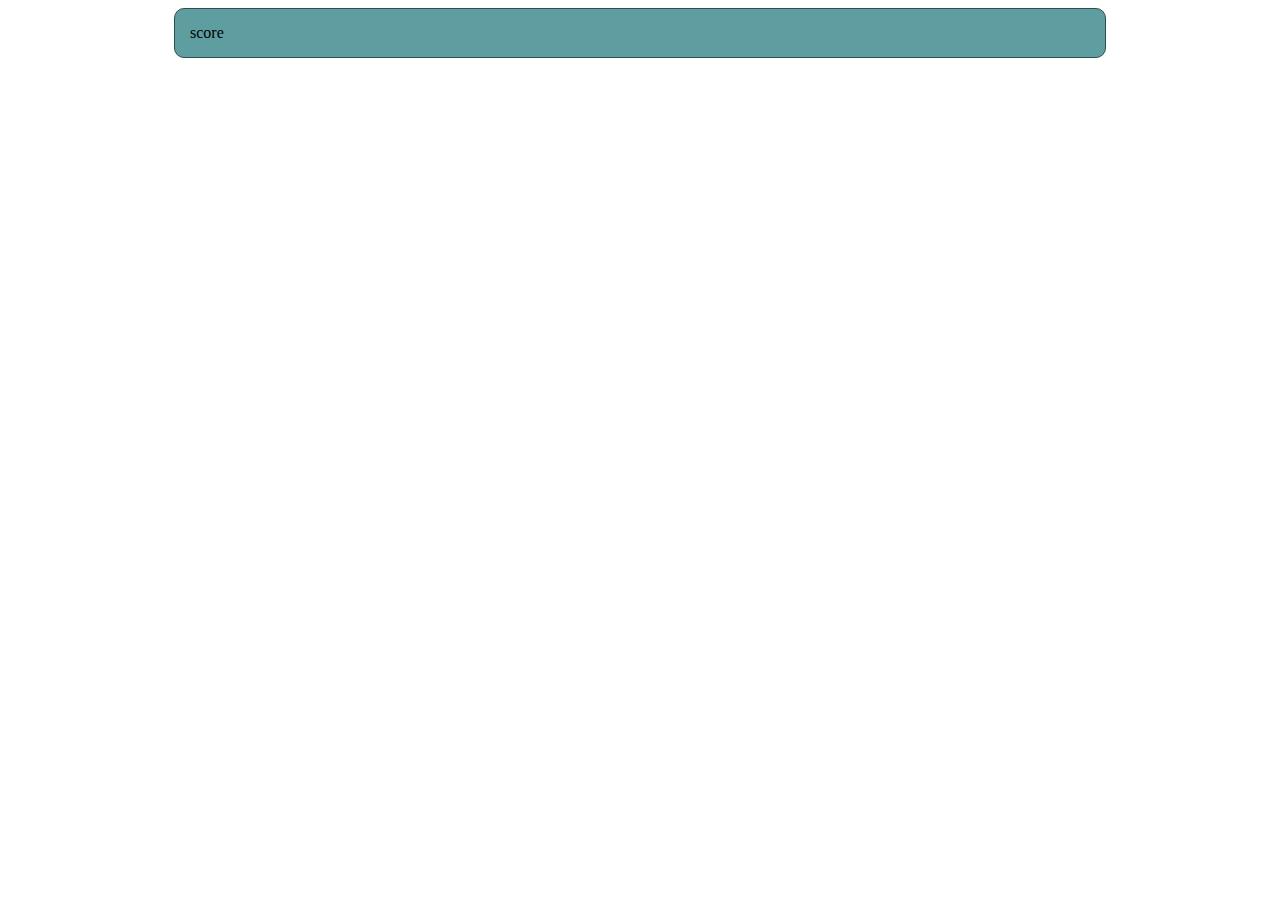
<file: index.html>
<!DOCTYPE html>
<html lang="en">
<head>
    <meta charset="UTF-8">
    <meta http-equiv="X-UA-Compatible" content="IE=edge">
    <meta name="viewport" content="width=device-width, initial-scale=1.0">
    <title>Document</title>
    <link rel="stylesheet" href="style.css">
</head>
<body>  
    <div id="game">
        <div id="field" onclick="onClickField(event)">
           <!-- stap 1. maak 16 vlakjes aan. 
            Geef steeds twee willekeurige vlakken dezelfde class name, gebruik de namen van de acht dieren in de map images.  
            Ga naar stap 2 (CSS)-->

           <!-- stap 5: voeg aan elke div een div toe met class="cover". Ga naar stap 6 in de CSS-->
        </div>
        <div id="score">score</div>
    </div>

    <script src="game.js"></script>
</body>
</html>
</file>
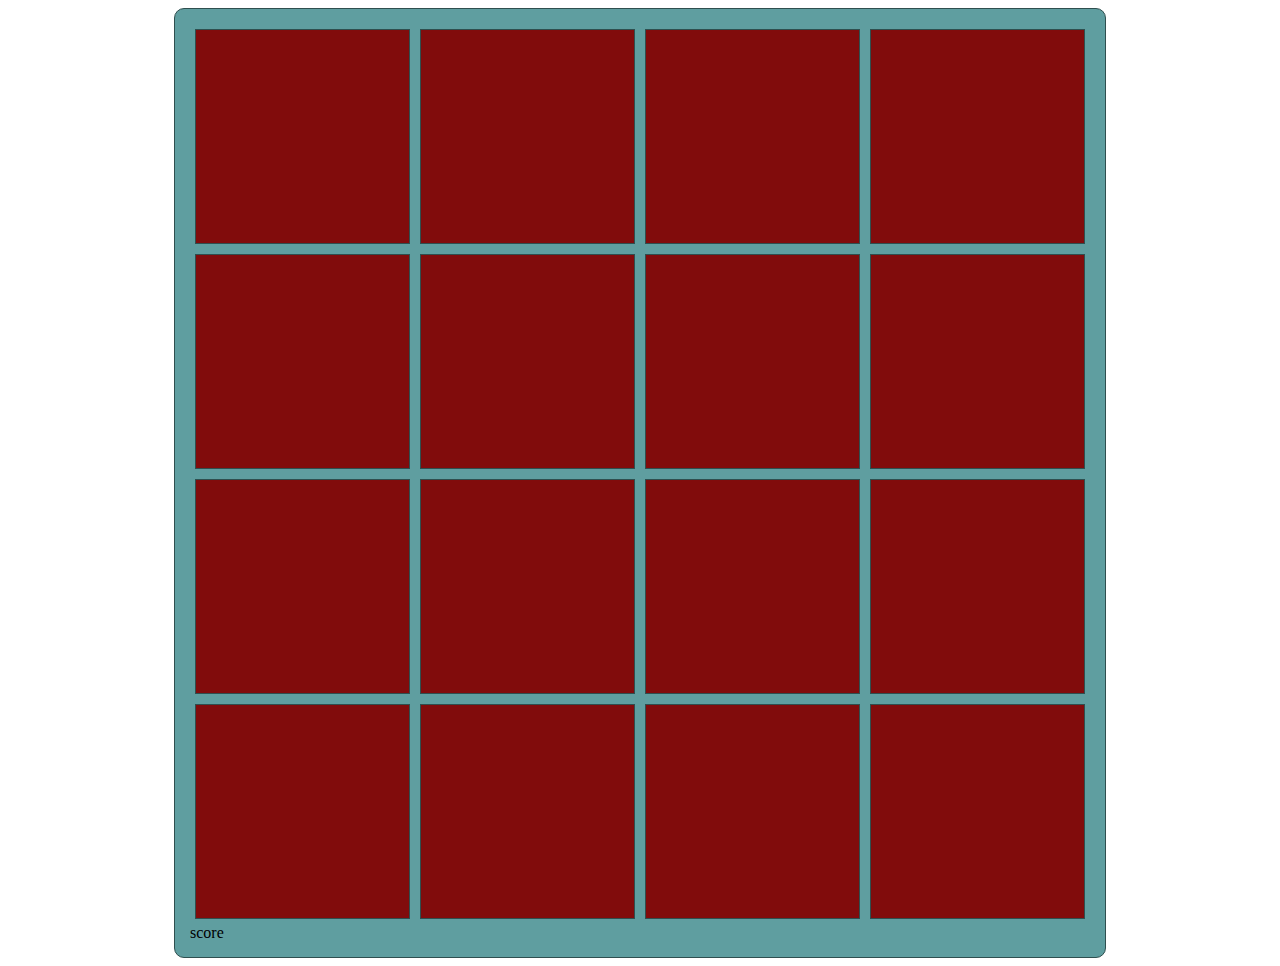
<file: robbert.html>
<!DOCTYPE html>
<html lang="en">

<head>
    <meta charset="UTF-8">
    <meta http-equiv="X-UA-Compatible" content="IE=edge">
    <meta name="viewport" content="width=device-width, initial-scale=1.0">
    <title>Document</title>
    <link rel="stylesheet" href="robbert.css">
</head>

<body>
    <!-- stap 1. Maak net als in het eerste spel een game met een 'field' met 16 vlakjes aan (ze mogen als basis het vorige spel gebruiken). Geef steeds twee willekeurige vlakken dezelfde class name  Ga naar stap 2 (CSS)-->
   
    <div id="game">
        <div id="field" onclick="onClickField(event)">
            <div class="eend">
                <div class="cover"></div> <!-- stap 5: voeg aan elke div een div toe met class="cover". Ga naar stap 6 in de CSS-->
            </div>
            <div class="paard">
                <div class="cover"></div>
            </div>
            <div class="hond">
                <div class="cover"></div>
            </div>
            <div class="geit">
                <div class="cover"></div>
            </div>
            <div class="kat">
                <div class="cover"></div>
            </div>
            <div class="geit">
                <div class="cover"></div>
            </div>
            <div class="eend">
                <div class="cover"></div>
            </div>
            <div class="muis">
                <div class="cover"></div>
            </div>
            <div class="big">
                <div class="cover"></div>
            </div>
            <div class="haan">
                <div class="cover"></div>
            </div>
            <div class="paard">
                <div class="cover"></div>
            </div>
            <div class="kat">
                <div class="cover"></div>
            </div>
            <div class="muis">
                <div class="cover"></div>
            </div>
            <div class="big">
                <div class="cover"></div>
            </div>
            <div class="hond">
                <div class="cover"></div>
            </div>
            <div class="haan">
                <div class="cover"></div>
            </div>

        </div>
        <div id="score">score</div>
    </div>

    <script src="robbert.js"></script>
</body>

</html>
</file>
<file: style.css>
/*  stap 2: haal de overbodige stijlregels playerO en playerX weg 

    stap 3: verander de breedte van de vlakjes naar 20% In welke stijlregel zit dat? 

    stap 4: voeg voor elk dier een class met de juiste achtergrondbeelding toe. 
    Vergeet de extensie .jpg niet!
    Zorg er met CSS voor dat de afbeelding past!
    
    stap 5: zie index.html */
#game {
  max-width: 900px;
  min-width: 300px;
  border: 1px solid darkslategrey;
  margin: auto;
  padding: 15px;
  border-radius: 10px;
  background-color: cadetblue;
}

#field {
  display: flex;
  flex-wrap: wrap;
  justify-content: center;
}

/* stap 7: plaats een > tussen field en div. Dit zorgt ervoor dat de stijlregel alleen voor 'direct descendents' geldt */

#field div {
  box-sizing: border-box;
  border: 1px solid darkslategray;
  padding: 15px;
  margin: 5px;
  flex: 30%;
  aspect-ratio: 1/1;
}

.playerX {
  background-color: chocolate;
}

.playerO {
  background-color: darkolivegreen;
}

/* stap 8: voe een stijlregel toe voor de class .cover en geef deze als achtergrond de afbeelding cover.png uit de map afbeeldingen */
/* stap 9: zet de width daarvan op 100% en de aspectratio op 1/1 */
</file>
<file: robbert.css>
#game {
    max-width: 900px;
    min-width: 300px;
    border: 1px solid darkslategrey;
    margin: auto;
    padding: 15px;
    border-radius: 10px;
    background-color: cadetblue;
}

#field {
    display: flex;
    flex-wrap: wrap;
    justify-content: center;
}

/* stap 7: plaats een > tussen field en div*/
#field > div {
    box-sizing: border-box;
    border: 1px solid darkslategray;
    margin: 5px;
    flex: 20%; /* stap 3: 30% wordt 25%*/
    aspect-ratio: 1/1;
}

/* stap 2 : de overbodige stijlregels playerX en playerO zijn verwijderd */
/* stap 4 : voor elke dier een class aangemaakt met de juste achtergrondafbeelding én background-size: cover*/
/* stap 5: zie index.html */
.eend{
    background-image: url('images/eend.jpg');
    background-size: cover;
}
.hond{
    background-image: url('images/hond.jpg');
    background-size: cover;
}
.paard{
    background-image: url('images/paard.jpg');
    background-size: cover;
}
.geit{
    background-image: url('images/geit.jpg');
    background-size: cover;
}
.muis{
    background-image: url('images/muis.jpg');
    background-size: cover;
}
.big{
    background-image: url('images/big.jpg');
    background-size: cover;
}
.kat{
    background-image: url('images/kat.jpg');
    background-size: cover;
}
.haan{
    background-image: url('images/haan.jpg');
    background-size: cover;
}

/* stap 8: voe een stijlregel toe voor de class .cover en geef deze als achtergrond de afbeelding cover.png uit de map afbeeldingen */
/* stap 9: zet de width op 100% en de aspectratio op 1/1 */
.cover {
    width: 100%;
    aspect-ratio: 1/1;
    background-image: url('images/cover.png');
}
</file>
